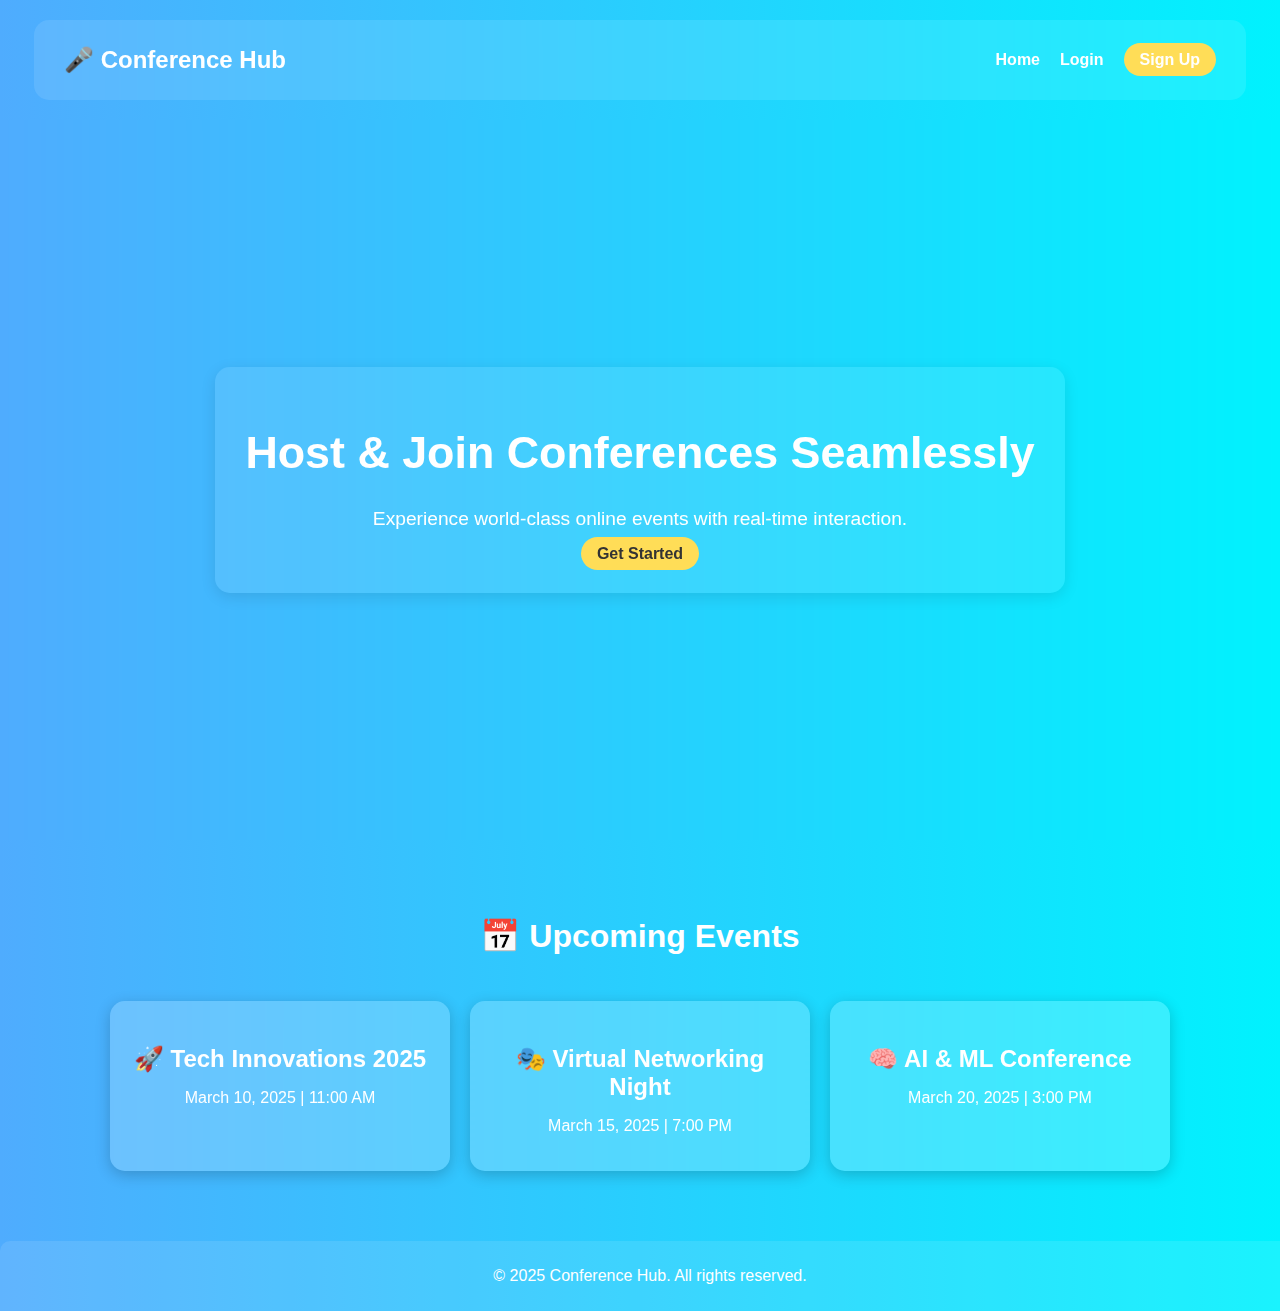
<file: index.html>
<!DOCTYPE html>
<html lang="en">
<head>
    <meta charset="UTF-8">
    <meta name="viewport" content="width=device-width, initial-scale=1.0">
    <title>Conference Hub - Online Event Management</title>
    <link rel="stylesheet" href="style1.css">
    <script defer src="indexscript.js"></script>
</head>
<body>

    <!-- Navigation Bar -->
    <nav class="navbar">
        <div class="logo">🎤 Conference Hub</div>
        <ul class="nav-links">
            <li><a href="#">Home</a></li>
            <li><a href="login.html">Login</a></li>
            <li><a href="registerpage1.html" class="btn">Sign Up</a></li>
        </ul>
    </nav>

    <!-- Hero Section -->
    <header class="hero">
        <div class="hero-content">
            <h1>Host & Join Conferences Seamlessly</h1>
            <p>Experience world-class online events with real-time interaction.</p>
            <a href="register.html" class="btn">Get Started</a>
        </div>
    </header>

    <!-- Upcoming Events Section -->
    <section class="events">
        <h2>📅 Upcoming Events</h2>
        <div id="eventList">
            <!-- Events will be loaded dynamically -->
        </div>
    </section>

    <!-- Footer -->
    <footer>
        <p>&copy; 2025 Conference Hub. All rights reserved.</p>
    </footer>

</body>
</html>
</file>
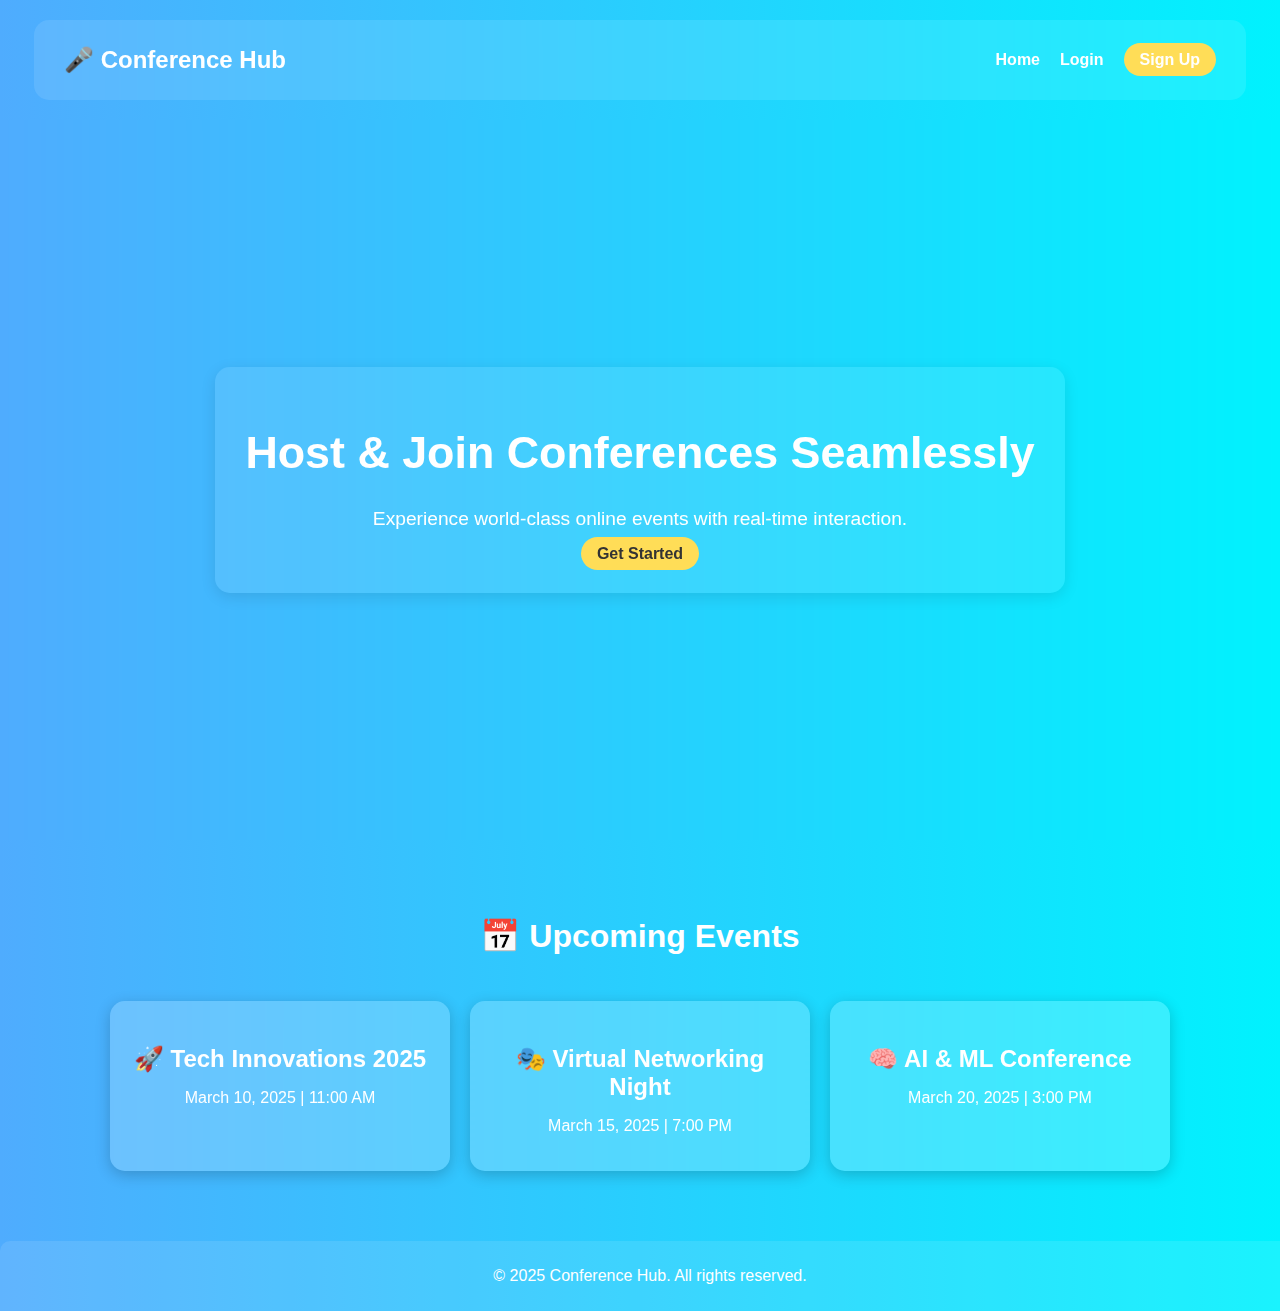
<file: intex.html>
<!DOCTYPE html>
<html lang="en">
<head>
    <meta charset="UTF-8">
    <meta name="viewport" content="width=device-width, initial-scale=1.0">
    <title>Conference Hub - Online Event Management</title>
    <link rel="stylesheet" href="style1.css">
    <script defer src="indexscript.js"></script>
</head>
<body>

    <!-- Navigation Bar -->
    <nav class="navbar">
        <div class="logo">🎤 Conference Hub</div>
        <ul class="nav-links">
            <li><a href="#">Home</a></li>
            <li><a href="login.html">Login</a></li>
            <li><a href="register.html" class="btn">Sign Up</a></li>
        </ul>
    </nav>

    <!-- Hero Section -->
    <header class="hero">
        <div class="hero-content">
            <h1>Host & Join Conferences Seamlessly</h1>
            <p>Experience world-class online events with real-time interaction.</p>
            <a href="register.html" class="btn">Get Started</a>
        </div>
    </header>

    <!-- Upcoming Events Section -->
    <section class="events">
        <h2>📅 Upcoming Events</h2>
        <div id="eventList">
            <!-- Events will be loaded dynamically -->
        </div>
    </section>

    <!-- Footer -->
    <footer>
        <p>&copy; 2025 Conference Hub. All rights reserved.</p>
    </footer>

</body>
</html>
</file>
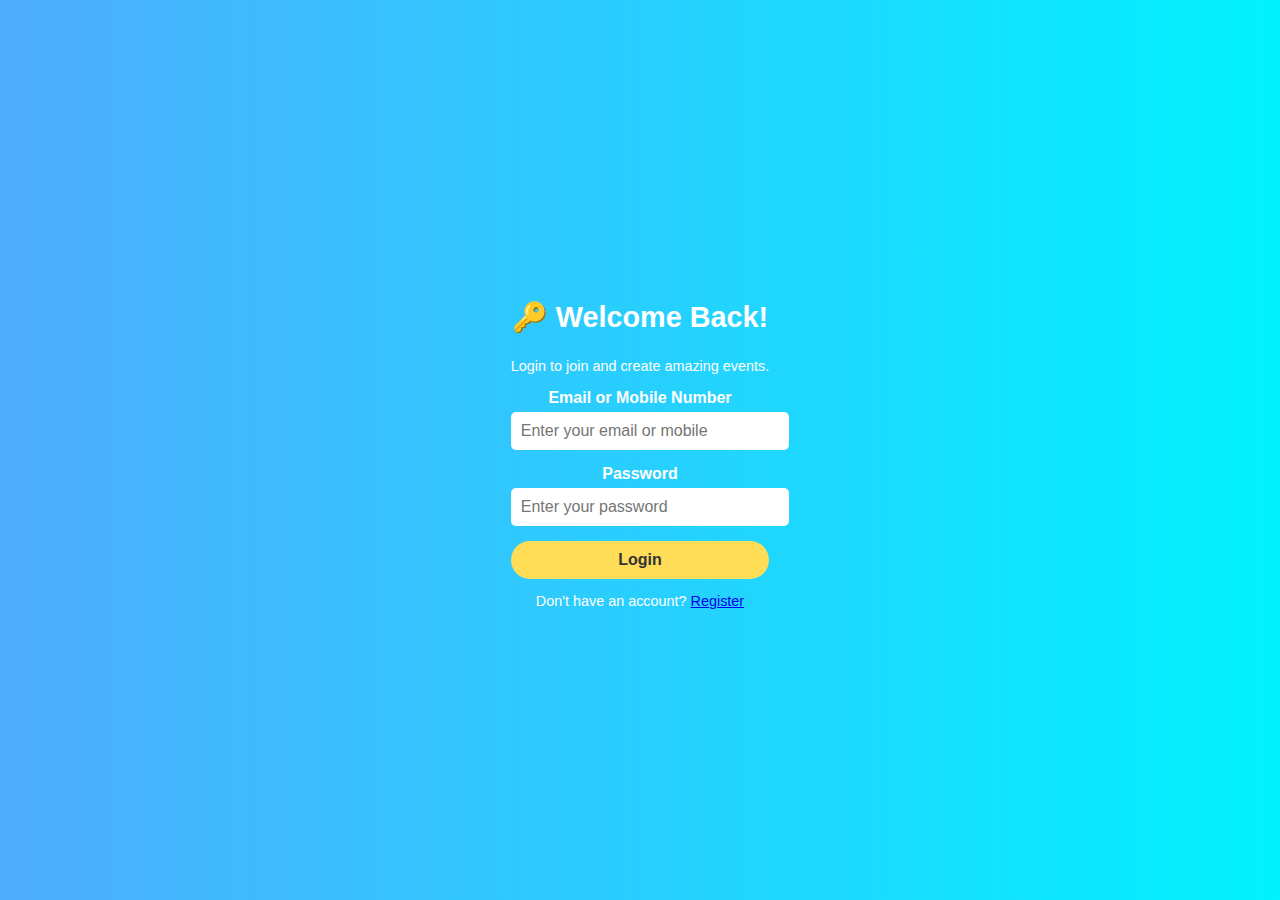
<file: login.html>
<!DOCTYPE html>
<html lang="en">
<head>
    <meta charset="UTF-8">
    <meta name="viewport" content="width=device-width, initial-scale=1.0">
    <title>Login - Conference Hub</title>
    <link rel="stylesheet" href="styles1.css">
    <script defer src="script3.js"></script>
</head>
<body>

    <!-- Login Form -->
    <div class="login-container">
        <h2>🔑 Welcome Back!</h2>
        <p>Login to join and create amazing events.</p>
        
        <form id="loginForm">
            <div class="input-group">
                <label for="email">Email or Mobile Number</label>
                <input type="text" id="emailOrMobile" placeholder="Enter your email or mobile" required>
                <span class="error-message"></span>
            </div>

            <div class="input-group">
                <label for="password">Password</label>
                <input type="password" id="password" placeholder="Enter your password" required>
                <span class="error-message"></span>
            </div>

            <button type="submit" class="btn">Login</button>
            <p class="register-link">Don't have an account? <a href="registerpage1.html">Register</a></p>
        </form>
    </div>

</body>
</html>
</file>
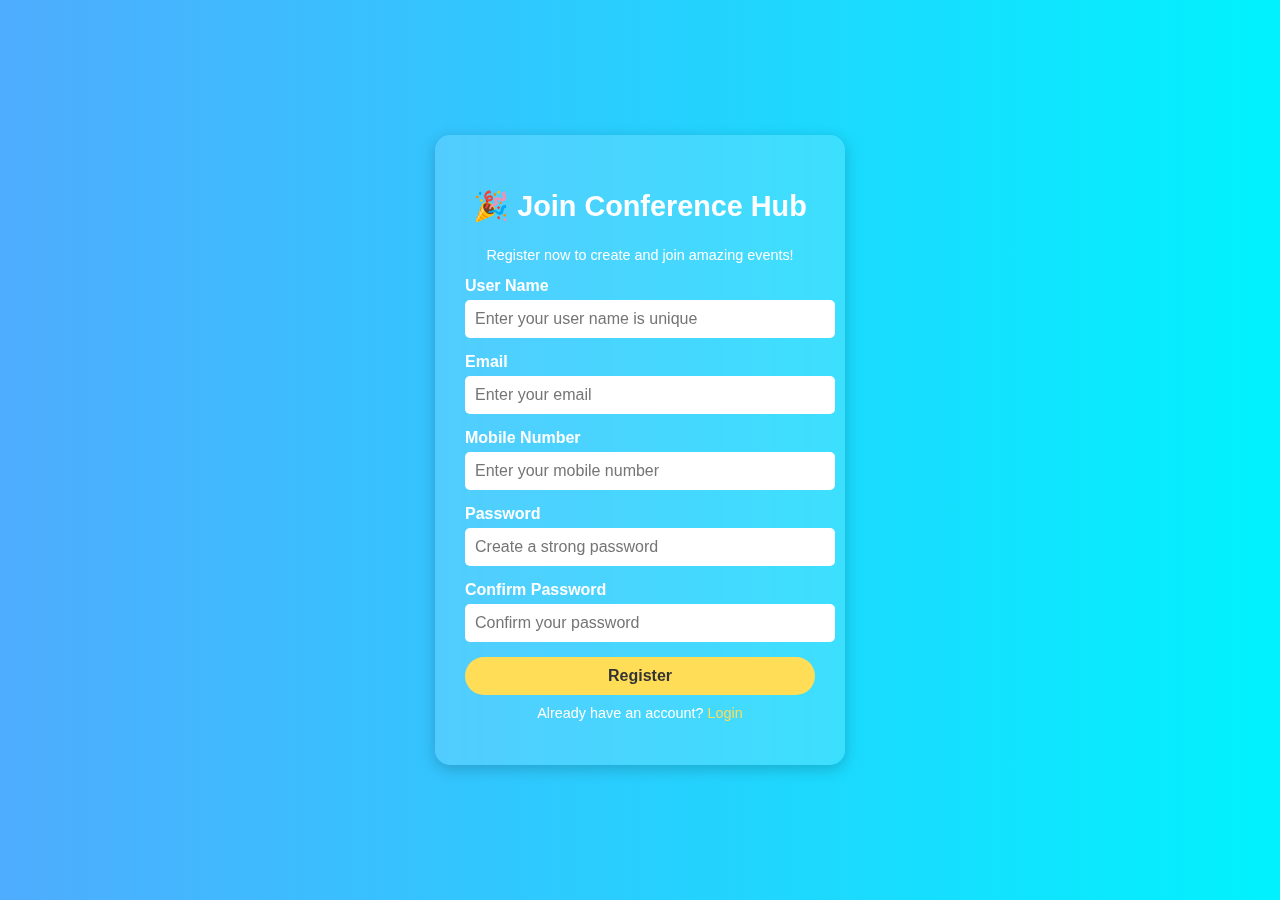
<file: registerpage1.html>
<!DOCTYPE html>
<html lang="en">
<head>
    <meta charset="UTF-8">
    <meta name="viewport" content="width=device-width, initial-scale=1.0">
    <title>Register - Conference Hub</title>
    <link rel="stylesheet" href="styles1.css">
    <script defer src="script2.js"></script>
</head>
<body>

    <!-- Registration Form -->
    <div class="register-container">
        <h2>🎉 Join Conference Hub</h2>
        <p>Register now to create and join amazing events!</p>
        
        <form id="registerForm">
            <div class="input-group">
                <label for="userName">User Name</label>
                <input type="text" id="userName"  name="userName"  placeholder="Enter your user name is unique" required>
                <span class="error-message"></span>
            </div>

            <div class="input-group">
                <label for="email">Email</label>
                <input type="email" id="email" name="email"  placeholder="Enter your email" required>
                <span class="error-message"></span>
            </div>

            <div class="input-group">
                <label for="mobile">Mobile Number</label>
                <input type="tel" id="mobile" name="mobile"  placeholder="Enter your mobile number" required>
                <span class="error-message"></span>
            </div>

            <div class="input-group">
                <label for="password">Password</label>
                <input type="password" id="password" name="password" placeholder="Create a strong password" required>
                <span class="error-message"></span>
            </div>

            <div class="input-group">
                <label for="confirmPassword">Confirm Password</label>
                <input type="password" id="confirmPassword" name="confirmPassword"  placeholder="Confirm your password" required>
                <span class="error-message"></span>
            </div>

            <button type="submit" class="btn">Register</button>
            <p class="login-link">Already have an account? <a href="login.html">Login</a></p>
        </form>
    </div>

</body>
</html>
</file>
<file: style1.css>
/* General Styles */
body {
    font-family: 'Poppins', sans-serif;
    margin: 0;
    padding: 0;
    text-align: center;
    background: linear-gradient(to right, #4facfe, #00f2fe);
    color: white;
}

/* Navbar */
.navbar {
    display: flex;
    justify-content: space-between;
    align-items: center;
    padding: 15px 30px;
    background: rgba(255, 255, 255, 0.1);
    backdrop-filter: blur(10px);
    border-radius: 15px;
    margin: 20px auto;
    width: 90%;
}

.logo {
    font-size: 1.5rem;
    font-weight: bold;
}

.nav-links {
    list-style: none;
    display: flex;
    gap: 20px;
}

.nav-links a {
    text-decoration: none;
    color: white;
    font-weight: bold;
    transition: 0.3s ease-in-out;
}

.nav-links a:hover {
    color: #ffdd57;
}

.btn {
    background: #ffdd57;
    color: #333;
    padding: 8px 16px;
    border-radius: 20px;
    text-decoration: none;
    font-weight: bold;
    transition: 0.3s;
}

.btn:hover {
    background: #ffaa00;
    color: white;
}

/* Hero Section */
.hero {
    height: 80vh;
    display: flex;
    align-items: center;
    justify-content: center;
    text-align: center;
    background: url('https://source.unsplash.com/1600x900/?conference,meeting') center/cover;
    backdrop-filter: blur(5px);
    position: relative;
}

.hero-content {
    background: rgba(255, 255, 255, 0.1);
    padding: 30px;
    border-radius: 15px;
    backdrop-filter: blur(10px);
    box-shadow: 0 4px 15px rgba(0, 0, 0, 0.1);
}

.hero h1 {
    font-size: 2.8rem;
}

.hero p {
    font-size: 1.2rem;
    margin-bottom: 15px;
}

/* Events Section */
.events {
    padding: 50px 0;
}

.events h2 {
    font-size: 2rem;
}

#eventList {
    display: flex;
    flex-wrap: wrap;
    justify-content: center;
    gap: 20px;
    padding: 20px;
}

.event-card {
    background: rgba(255, 255, 255, 0.2);
    backdrop-filter: blur(10px);
    padding: 20px;
    width: 300px;
    border-radius: 15px;
    text-align: center;
    box-shadow: 0 4px 15px rgba(0, 0, 0, 0.2);
    transition: transform 0.3s ease-in-out;
}

.event-card:hover {
    transform: scale(1.05);
}

.event-card h3 {
    margin-bottom: 5px;
    font-size: 1.5rem;
}

.event-card p {
    font-size: 1rem;
}

/* Footer */
footer {
    background: rgba(255, 255, 255, 0.1);
    padding: 10px;
    position: relative;
    bottom: 0;
    width: 100%;
    border-radius: 10px 10px 0 0;
}
</file>
<file: styles1.css>
/* General Styles */
body {
    font-family: 'Poppins', sans-serif;
    margin: 0;
    padding: 0;
    text-align: center;
    background: linear-gradient(to right, #4facfe, #00f2fe);
    color: white;
    display: flex;
    justify-content: center;
    align-items: center;
    height: 100vh;
}

/* Registration Form Container */
.register-container {
    background: rgba(255, 255, 255, 0.15);
    backdrop-filter: blur(10px);
    padding: 30px;
    border-radius: 15px;
    box-shadow: 0 4px 15px rgba(0, 0, 0, 0.2);
    width: 350px;
    text-align: left;
}

h2 {
    font-size: 1.8rem;
    text-align: center;
}

p {
    text-align: center;
    font-size: 0.9rem;
}

/* Input Fields */
.input-group {
    margin-bottom: 15px;
}

label {
    display: block;
    font-weight: bold;
    margin-bottom: 5px;
}

input {
    width: 100%;
    padding: 10px;
    border: none;
    border-radius: 5px;
    outline: none;
    font-size: 1rem;
}

input:focus {
    box-shadow: 0px 0px 10px rgba(255, 255, 255, 0.5);
}

/* Error Message */
.error-message {
    color: #ff4d4d;
    font-size: 0.8rem;
    display: none;
}

/* Register Button */
.btn {
    background: #ffdd57;
    color: #333;
    padding: 10px 20px;
    border: none;
    border-radius: 20px;
    font-size: 1rem;
    font-weight: bold;
    cursor: pointer;
    width: 100%;
    transition: 0.3s;
}

.btn:hover {
    background: #ffaa00;
}

/* Login Link */
.login-link {
    margin-top: 10px;
    font-size: 0.9rem;
}

.login-link a {
    color: #ffdd57;
    text-decoration: none;
}

.login-link a:hover {
    text-decoration: underline;
}
</file>
